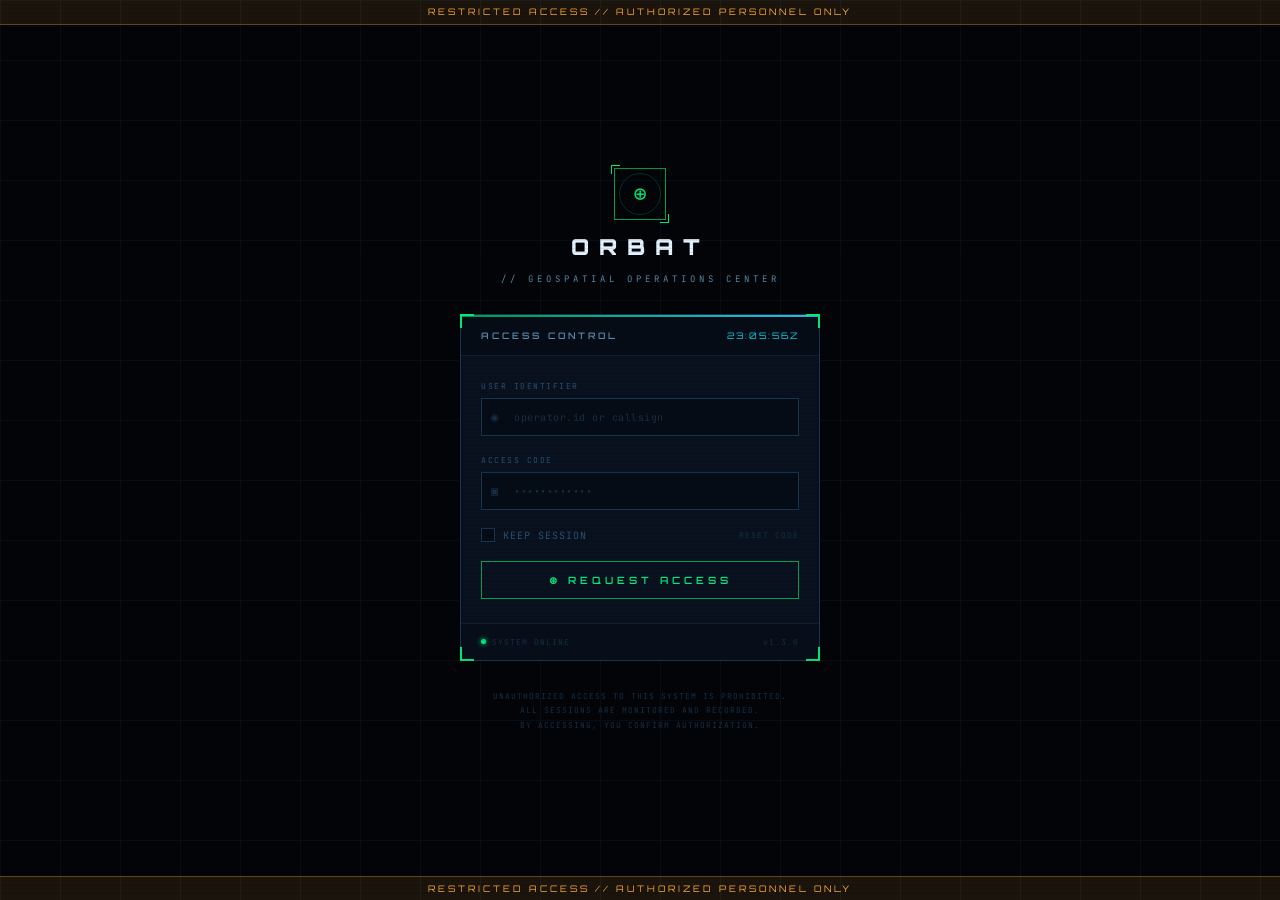
<file: frontend/login.html>
<!DOCTYPE html>
<html lang="es">
<head>
  <meta charset="UTF-8">
  <meta name="viewport" content="width=device-width, initial-scale=1.0">
  <title>ORBAT GEOSPATIAL // ACCESS CONTROL</title>
  <link rel="icon" type="image/svg+xml" href="favicon.svg">
  <link href="https://fonts.googleapis.com/css2?family=JetBrains+Mono:ital,wght@0,300;0,400;0,500;0,700;1,300&family=Orbitron:wght@400;600;900&display=swap" rel="stylesheet">
  <style>
    :root {
      --bg-void:        #020408;
      --bg-primary:     #060c16;
      --bg-panel:       #09111f;
      --bg-panel-alt:   #0c1828;
      --bg-hover:       #0f1f34;
      --border-dim:     #0d1e30;
      --border-mid:     #183550;
      --border-bright:  #1e4a70;
      --accent-green:       #00e87a;
      --accent-green-dim:   #00a050;
      --accent-green-glow:  rgba(0, 232, 122, 0.10);
      --accent-amber:       #ffaa33;
      --accent-red:         #ff3b52;
      --accent-blue:        #3cb8e8;
      --accent-cyan:        #00d4e8;
      --text-bright:    #e4f2ff;
      --text-primary:   #9abdd8;
      --text-secondary: #5a88a8;
      --text-muted:     #2a5070;
      --text-dim:       #163045;
      --font-mono:    'JetBrains Mono', 'Courier New', monospace;
      --font-display: 'Orbitron', sans-serif;
      --tr-fast: 140ms ease;
      --tr-mid:  280ms ease;
    }

    *, *::before, *::after { box-sizing: border-box; margin: 0; padding: 0; }

    html, body {
      width: 100%; height: 100%;
      background: var(--bg-void);
      color: var(--text-primary);
      font-family: var(--font-mono);
      font-size: 11px;
      line-height: 1.5;
      -webkit-font-smoothing: antialiased;
      overflow: hidden;
    }

    /* CRT scanlines */
    body::after {
      content: '';
      position: fixed; inset: 0;
      background: repeating-linear-gradient(
        0deg,
        transparent, transparent 3px,
        rgba(0, 3, 10, 0.07) 3px,
        rgba(0, 3, 10, 0.07) 4px
      );
      pointer-events: none;
      z-index: 9999;
    }

    /* Animated grid background */
    body::before {
      content: '';
      position: fixed; inset: 0;
      background-image:
        linear-gradient(var(--border-dim) 1px, transparent 1px),
        linear-gradient(90deg, var(--border-dim) 1px, transparent 1px);
      background-size: 60px 60px;
      opacity: 0.4;
      pointer-events: none;
      z-index: 0;
    }

    .login-page {
      position: relative;
      z-index: 1;
      width: 100%; height: 100%;
      display: flex;
      flex-direction: column;
      align-items: center;
      justify-content: center;
      gap: 28px;
      padding: 20px;
    }

    /* Classification banner */
    .classif-banner {
      position: fixed;
      top: 0; left: 0; right: 0;
      background: rgba(255, 170, 51, 0.10);
      border-bottom: 1px solid rgba(255, 170, 51, 0.35);
      color: var(--accent-amber);
      font-size: 9px;
      letter-spacing: 3px;
      text-transform: uppercase;
      text-align: center;
      padding: 5px;
      font-family: var(--font-display);
    }
    .classif-banner-bottom {
      top: auto;
      bottom: 0;
      border-bottom: none;
      border-top: 1px solid rgba(255, 170, 51, 0.35);
    }

    /* Logo */
    .login-logo {
      display: flex;
      flex-direction: column;
      align-items: center;
      gap: 10px;
    }

    .login-logo-mark {
      position: relative;
      width: 52px; height: 52px;
      border: 1.5px solid var(--accent-green-dim);
      display: flex; align-items: center; justify-content: center;
      color: var(--accent-green);
      font-size: 22px;
    }
    .login-logo-mark::before {
      content: '';
      position: absolute; top: -4px; left: -4px;
      width: 9px; height: 9px;
      border-top: 1.5px solid var(--accent-green);
      border-left: 1.5px solid var(--accent-green);
    }
    .login-logo-mark::after {
      content: '';
      position: absolute; bottom: -4px; right: -4px;
      width: 9px; height: 9px;
      border-bottom: 1.5px solid var(--accent-green);
      border-right: 1.5px solid var(--accent-green);
    }
    /* inner pulse ring */
    .login-logo-mark-ring {
      position: absolute;
      inset: 4px;
      border: 1px solid rgba(0, 232, 122, 0.2);
      border-radius: 50%;
      animation: ring-pulse 3s ease-in-out infinite;
    }
    @keyframes ring-pulse {
      0%, 100% { opacity: 0.2; transform: scale(1); }
      50%       { opacity: 0.7; transform: scale(1.15); }
    }

    .login-logo-title {
      font-family: var(--font-display);
      font-size: 22px;
      font-weight: 900;
      letter-spacing: 10px;
      color: var(--text-bright);
    }
    .login-logo-sub {
      font-size: 9px;
      color: var(--text-secondary);
      letter-spacing: 4px;
      text-transform: uppercase;
    }

    /* Card */
    .login-card {
      position: relative;
      width: 100%;
      max-width: 360px;
      background: var(--bg-panel);
      border: 1px solid var(--border-mid);
    }

    /* top accent bar */
    .login-card::before {
      content: '';
      position: absolute;
      top: 0; left: 0; right: 0;
      height: 2px;
      background: linear-gradient(90deg, var(--accent-green-dim), var(--accent-blue), var(--accent-green-dim));
      background-size: 200% 100%;
      animation: bar-sweep 4s linear infinite;
    }
    @keyframes bar-sweep {
      0%   { background-position: 0% 0%; }
      100% { background-position: 200% 0%; }
    }

    /* outer corner brackets */
    .login-card-corner {
      position: absolute;
      width: 14px; height: 14px;
      pointer-events: none;
    }
    .login-card-corner.tl {
      top: -1px; left: -1px;
      border-top: 2px solid var(--accent-green);
      border-left: 2px solid var(--accent-green);
    }
    .login-card-corner.tr {
      top: -1px; right: -1px;
      border-top: 2px solid var(--accent-green);
      border-right: 2px solid var(--accent-green);
    }
    .login-card-corner.bl {
      bottom: -1px; left: -1px;
      border-bottom: 2px solid var(--accent-green);
      border-left: 2px solid var(--accent-green);
    }
    .login-card-corner.br {
      bottom: -1px; right: -1px;
      border-bottom: 2px solid var(--accent-green);
      border-right: 2px solid var(--accent-green);
    }

    .login-card-hdr {
      padding: 14px 20px 12px;
      border-bottom: 1px solid var(--border-dim);
      background: rgba(0,0,0,0.30);
      display: flex;
      align-items: center;
      justify-content: space-between;
    }
    .login-card-title {
      font-family: var(--font-display);
      font-size: 9px;
      font-weight: 600;
      letter-spacing: 3px;
      color: var(--text-secondary);
      text-transform: uppercase;
    }
    .login-card-id {
      font-size: 8px;
      color: var(--text-dim);
      letter-spacing: 1px;
    }

    .login-card-body {
      padding: 24px 20px;
      display: flex;
      flex-direction: column;
      gap: 18px;
    }

    .form-group { display: flex; flex-direction: column; gap: 6px; }

    .form-lbl {
      font-size: 8px;
      color: var(--text-muted);
      text-transform: uppercase;
      letter-spacing: 1.5px;
    }

    .login-input-wrap {
      position: relative;
    }
    .login-input-prefix {
      position: absolute;
      left: 10px;
      top: 50%; transform: translateY(-50%);
      color: var(--text-dim);
      font-size: 12px;
      pointer-events: none;
      user-select: none;
    }
    .form-input {
      width: 100%;
      background: var(--bg-primary);
      border: 1px solid var(--border-mid);
      color: var(--text-bright);
      font-family: var(--font-mono);
      font-size: 12px;
      padding: 10px 12px 10px 32px;
      outline: none;
      transition: border-color var(--tr-fast), box-shadow var(--tr-fast);
      letter-spacing: 1px;
    }
    .form-input::placeholder { color: var(--text-dim); font-size: 10px; letter-spacing: 0.5px; }
    .form-input:focus {
      border-color: var(--accent-green-dim);
      box-shadow: 0 0 0 1px var(--accent-green-glow) inset;
    }

    .login-options {
      display: flex;
      align-items: center;
      justify-content: space-between;
    }
    .login-check {
      display: flex;
      align-items: center;
      gap: 8px;
      font-size: 10px;
      color: var(--text-muted);
      letter-spacing: 1px;
      cursor: pointer;
      user-select: none;
    }
    .login-check input[type="checkbox"] {
      appearance: none;
      -webkit-appearance: none;
      width: 14px; height: 14px;
      border: 1px solid var(--border-mid);
      background: var(--bg-primary);
      cursor: pointer;
      position: relative;
      flex-shrink: 0;
      transition: border-color var(--tr-fast), background var(--tr-fast);
    }
    .login-check input[type="checkbox"]:checked {
      border-color: var(--accent-green-dim);
      background: rgba(0, 232, 122, 0.10);
    }
    .login-check input[type="checkbox"]:checked::after {
      content: '✔';
      position: absolute;
      inset: 0;
      display: flex;
      align-items: center;
      justify-content: center;
      font-size: 9px;
      color: var(--accent-green);
      line-height: 14px;
      text-align: center;
    }
    .login-forgot {
      font-size: 8px;
      color: var(--text-dim);
      letter-spacing: 1px;
      text-transform: uppercase;
      cursor: pointer;
      text-decoration: none;
      transition: color var(--tr-fast);
    }
    .login-forgot:hover { color: var(--accent-blue); }

    .login-btn {
      width: 100%;
      padding: 12px;
      background: transparent;
      border: 1px solid var(--accent-green-dim);
      color: var(--accent-green);
      font-family: var(--font-display);
      font-size: 10px;
      font-weight: 600;
      letter-spacing: 4px;
      text-transform: uppercase;
      cursor: pointer;
      position: relative;
      overflow: hidden;
      transition: all var(--tr-fast);
    }
    .login-btn::before {
      content: '';
      position: absolute;
      inset: 0;
      background: var(--accent-green-glow);
      transform: scaleX(0);
      transform-origin: left;
      transition: transform var(--tr-mid);
    }
    .login-btn:hover::before { transform: scaleX(1); }
    .login-btn:hover {
      border-color: var(--accent-green);
      box-shadow: 0 0 16px rgba(0, 232, 122, 0.12);
    }
    .login-btn span { position: relative; z-index: 1; }

    .login-card-foot {
      padding: 12px 20px;
      border-top: 1px solid var(--border-dim);
      display: flex;
      align-items: center;
      justify-content: space-between;
      background: rgba(0,0,0,0.20);
    }
    .login-sys-status {
      display: flex;
      align-items: center;
      gap: 6px;
      font-size: 8px;
      color: var(--text-dim);
      letter-spacing: 1px;
    }
    .login-status-dot {
      width: 5px; height: 5px;
      border-radius: 50%;
      background: var(--accent-green);
      box-shadow: 0 0 5px var(--accent-green);
      animation: pulse-dot 2.2s infinite;
    }
    @keyframes pulse-dot {
      0%, 100% { opacity: 1; }
      50%       { opacity: 0.3; }
    }
    .login-ver {
      font-size: 8px;
      color: var(--text-dim);
      letter-spacing: 1px;
    }

    /* Error message */
    .login-error {
      font-size: 9px;
      color: var(--accent-red);
      letter-spacing: 1px;
      text-align: center;
      padding: 6px;
      border: 1px solid rgba(255, 59, 82, 0.3);
      background: rgba(255, 59, 82, 0.06);
      display: none;
    }
    .login-error.show { display: block; }

    /* Disclaimer */
    .login-disclaimer {
      font-size: 8px;
      color: var(--text-dim);
      letter-spacing: 1px;
      text-align: center;
      max-width: 360px;
      line-height: 1.8;
      text-transform: uppercase;
    }

    /* Active clock */
    .login-clock {
      font-family: var(--font-display);
      font-size: 9px;
      color: var(--accent-cyan);
      letter-spacing: 2px;
    }

    @media (max-width: 480px) {
      .login-logo-title { font-size: 16px; letter-spacing: 6px; }
      .classif-banner { display: none; }
    }
  </style>
</head>
<body>

  <div class="classif-banner">RESTRICTED ACCESS // AUTHORIZED PERSONNEL ONLY</div>
  <div class="classif-banner classif-banner-bottom">RESTRICTED ACCESS // AUTHORIZED PERSONNEL ONLY</div>

  <div class="login-page">

    <div class="login-logo">
      <div class="login-logo-mark">
        <div class="login-logo-mark-ring"></div>
        ⊕
      </div>
      <div class="login-logo-title">ORBAT</div>
      <div class="login-logo-sub">// Geospatial Operations Center</div>
    </div>

    <div class="login-card">
      <div class="login-card-corner tl"></div>
      <div class="login-card-corner tr"></div>
      <div class="login-card-corner bl"></div>
      <div class="login-card-corner br"></div>

      <div class="login-card-hdr">
        <span class="login-card-title">Access Control</span>
        <span class="login-clock" id="login-clock">00:00:00Z</span>
      </div>

      <form class="login-card-body" id="login-form" autocomplete="off" novalidate>
        <div id="login-error" class="login-error">INVALID CREDENTIALS — ACCESS DENIED</div>

        <div class="form-group">
          <label class="form-lbl" for="login-user">User Identifier</label>
          <div class="login-input-wrap">
            <span class="login-input-prefix">◉</span>
            <input
              class="form-input"
              id="login-user"
              type="text"
              placeholder="operator.id or callsign"
              autocomplete="off"
              spellcheck="false"
              required
            >
          </div>
        </div>

        <div class="form-group">
          <label class="form-lbl" for="login-pass">Access Code</label>
          <div class="login-input-wrap">
            <span class="login-input-prefix">▣</span>
            <input
              class="form-input"
              id="login-pass"
              type="password"
              placeholder="••••••••••••"
              autocomplete="current-password"
              required
            >
          </div>
        </div>

        <div class="login-options">
          <label class="login-check">
            <input type="checkbox" id="login-remember">
            KEEP SESSION
          </label>
          <a class="login-forgot" href="#">RESET CODE</a>
        </div>

        <button class="login-btn" type="submit">
          <span>⊛ REQUEST ACCESS</span>
        </button>
      </form>

      <div class="login-card-foot">
        <div class="login-sys-status">
          <div class="login-status-dot"></div>
          SYSTEM ONLINE
        </div>
        <div class="login-ver">v1.3.0</div>
      </div>
    </div>

    <div class="login-disclaimer">
      Unauthorized access to this system is prohibited.<br>
      All sessions are monitored and recorded.<br>
      By accessing, you confirm authorization.
    </div>

  </div>

  <script>
    // Clock
    function updateClock() {
      const t = new Date().toISOString().substring(11, 19) + 'Z';
      document.getElementById('login-clock').textContent = t;
    }
    updateClock();
    setInterval(updateClock, 1000);

    // Login form
    document.getElementById('login-form').addEventListener('submit', function (e) {
      e.preventDefault();
      const user = document.getElementById('login-user').value.trim();
      const pass = document.getElementById('login-pass').value;
      const error = document.getElementById('login-error');

      if (!user || !pass) {
        error.classList.add('show');
        return;
      }

      // Demo: accept any non-empty credentials
      error.classList.remove('show');
      const btn = this.querySelector('.login-btn span');
      btn.textContent = '↺ AUTHENTICATING...';

      setTimeout(() => {
        window.location.href = 'index.html';
      }, 800);
    });
  </script>
</body>
</html>
</file>
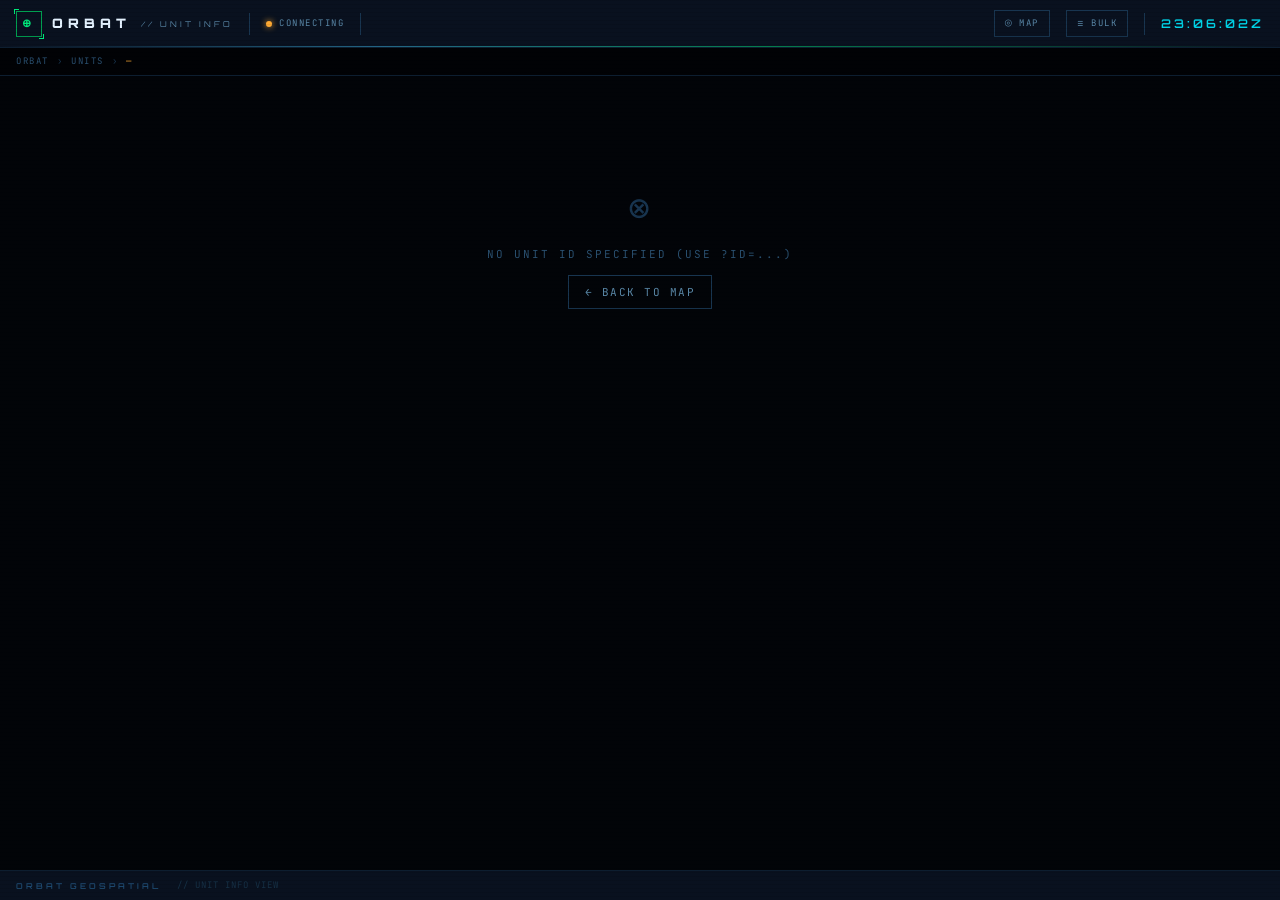
<file: frontend/orbat_unit_info.html>
<!DOCTYPE html>
<html lang="es">
<head>
  <meta charset="UTF-8">
  <meta name="viewport" content="width=device-width, initial-scale=1.0">
  <title>ORBAT // UNIT INFO</title>
  <link rel="icon" type="image/svg+xml" href="favicon.svg">
  <link href="https://fonts.googleapis.com/css2?family=JetBrains+Mono:ital,wght@0,300;0,400;0,500;0,700;1,300&family=Orbitron:wght@400;600;900&display=swap" rel="stylesheet">
  <style>
    :root {
      --bg-void:            #020408;
      --bg-primary:         #060c16;
      --bg-panel:           #09111f;
      --bg-panel-alt:       #0c1828;
      --bg-hover:           #0f1f34;
      --border-dim:         #0d1e30;
      --border-mid:         #183550;
      --border-bright:      #1e4a70;
      --accent-green:       #00e87a;
      --accent-green-dim:   #00a050;
      --accent-green-glow:  rgba(0, 232, 122, 0.10);
      --accent-amber:       #ffaa33;
      --accent-red:         #ff3b52;
      --accent-blue:        #3cb8e8;
      --accent-cyan:        #00d4e8;
      --accent-violet:      #8866ff;
      --text-bright:        #e4f2ff;
      --text-primary:       #9abdd8;
      --text-secondary:     #5a88a8;
      --text-muted:         #2a5070;
      --text-dim:           #163045;
      --font-mono:    'JetBrains Mono', 'Courier New', monospace;
      --font-display: 'Orbitron', sans-serif;
      --tr-fast: 140ms ease;
      --tr-mid:  280ms ease;
    }

    *, *::before, *::after { box-sizing: border-box; margin: 0; padding: 0; }

    html, body {
      width: 100%; min-height: 100%;
      background: var(--bg-void);
      color: var(--text-primary);
      font-family: var(--font-mono);
      font-size: 13px;
      line-height: 1.5;
      -webkit-font-smoothing: antialiased;
    }

    body::after {
      content: '';
      position: fixed; inset: 0;
      background: repeating-linear-gradient(
        0deg, transparent, transparent 3px,
        rgba(0, 3, 10, 0.07) 3px, rgba(0, 3, 10, 0.07) 4px
      );
      pointer-events: none;
      z-index: 9999;
    }

    /* ── Header ── */
    #header {
      display: flex; align-items: center;
      padding: 0 16px; gap: 16px; height: 48px;
      background: var(--bg-panel);
      border-bottom: 1px solid var(--border-dim);
      position: sticky; top: 0; z-index: 100;
      overflow: hidden;
    }
    #header::after {
      content: '';
      position: absolute; bottom: 0; left: 0; right: 0; height: 1px;
      background: linear-gradient(90deg, transparent 0%, var(--accent-blue) 30%, var(--accent-green) 60%, transparent 100%);
      opacity: 0.5;
    }
    .logo {
      display: flex; align-items: center; gap: 10px;
      font-family: var(--font-display);
      font-size: 13px; font-weight: 900; letter-spacing: 5px;
      color: var(--text-bright); text-transform: uppercase; flex-shrink: 0;
    }
    .logo-mark {
      position: relative; width: 26px; height: 26px;
      border: 1.5px solid var(--accent-green-dim);
      display: flex; align-items: center; justify-content: center;
      color: var(--accent-green); font-size: 11px;
    }
    .logo-mark::before {
      content: ''; position: absolute; top: -3px; left: -3px;
      width: 5px; height: 5px;
      border-top: 1.5px solid var(--accent-green);
      border-left: 1.5px solid var(--accent-green);
    }
    .logo-mark::after {
      content: ''; position: absolute; bottom: -3px; right: -3px;
      width: 5px; height: 5px;
      border-bottom: 1.5px solid var(--accent-green);
      border-right: 1.5px solid var(--accent-green);
    }
    .logo-sub { font-size: 8px; font-weight: 400; color: var(--text-secondary); letter-spacing: 3px; }
    .h-sep { width: 1px; height: 22px; background: var(--border-mid); flex-shrink: 0; }
    .h-spacer { flex: 1; }
    .h-pill {
      display: flex; align-items: center; gap: 7px;
      font-size: 9px; color: var(--text-secondary);
      letter-spacing: 1.5px; text-transform: uppercase; flex-shrink: 0;
    }
    .status-dot {
      width: 6px; height: 6px; border-radius: 50%;
      background: var(--accent-amber);
      box-shadow: 0 0 6px var(--accent-amber); flex-shrink: 0;
    }
    .status-dot.online { background: var(--accent-green); box-shadow: 0 0 6px var(--accent-green); animation: pulse-dot 2.2s infinite; }
    @keyframes pulse-dot {
      0%, 100% { opacity: 1; } 50% { opacity: 0.4; }
    }
    .h-nav-btn {
      display: flex; align-items: center; gap: 6px;
      padding: 4px 10px;
      background: transparent; border: 1px solid var(--border-mid);
      color: var(--text-secondary);
      font-family: var(--font-mono); font-size: 9px; letter-spacing: 1.5px; text-transform: uppercase;
      text-decoration: none; cursor: pointer; transition: all var(--tr-fast); flex-shrink: 0;
    }
    .h-nav-btn:hover { border-color: var(--border-bright); color: var(--text-primary); background: var(--bg-hover); }
    .h-nav-icon { font-size: 11px; }
    .h-time { font-family: var(--font-display); font-size: 12px; font-weight: 600; letter-spacing: 3px; color: var(--accent-cyan); }

    /* ── Breadcrumb ── */
    #breadcrumb {
      display: flex; align-items: center; gap: 8px;
      padding: 0 16px; height: 28px;
      background: rgba(0,0,0,0.40);
      border-bottom: 1px solid var(--border-dim);
      font-size: 9px; color: var(--text-muted); letter-spacing: 1.5px; text-transform: uppercase;
    }
    .bc-sep { color: var(--border-mid); }
    .bc-current { color: var(--accent-amber); }
    .bc-unit-id { color: var(--accent-cyan); }

    /* ── Page content ── */
    #page-content {
      max-width: 1100px;
      margin: 0 auto;
      padding: 24px 20px 48px;
      display: flex; flex-direction: column; gap: 20px;
    }

    /* ── Loading / error states ── */
    #page-state {
      display: flex; flex-direction: column; align-items: center; justify-content: center;
      padding: 80px 20px; gap: 12px;
      color: var(--text-muted); font-size: 11px; letter-spacing: 2px; text-transform: uppercase;
    }
    .state-icon { font-size: 36px; color: var(--border-mid); }

    /* ── Section label ── */
    .section-label {
      font-family: var(--font-display);
      font-size: 9px; font-weight: 600; letter-spacing: 3px;
      color: var(--text-muted); text-transform: uppercase;
      padding-bottom: 8px;
      border-bottom: 1px solid var(--border-dim);
      margin-bottom: 12px;
    }

    /* ── Cards ── */
    .card {
      background: var(--bg-panel);
      border: 1px solid var(--border-dim);
      padding: 16px;
    }
    .card-hdr {
      font-family: var(--font-display);
      font-size: 9px; font-weight: 600; letter-spacing: 2.5px;
      color: var(--text-secondary); text-transform: uppercase;
      margin-bottom: 12px; padding-bottom: 8px;
      border-bottom: 1px solid var(--border-dim);
    }

    /* ── Main unit card ── */
    .unit-hero {
      background: var(--bg-panel);
      border: 1px solid var(--border-dim);
      padding: 20px;
      position: relative;
      overflow: hidden;
    }
    .unit-hero::before {
      content: '';
      position: absolute; top: 0; left: 0; right: 0; height: 2px;
      background: linear-gradient(90deg, transparent, var(--accent-green-dim), transparent);
    }
    .unit-hero-top {
      display: flex; align-items: flex-start; gap: 20px; flex-wrap: wrap;
    }
    .unit-echelon-badge {
      width: 60px; height: 60px;
      border: 1.5px solid var(--border-bright);
      display: flex; flex-direction: column; align-items: center; justify-content: center;
      gap: 2px; flex-shrink: 0;
      background: rgba(0,0,0,0.5);
    }
    .unit-echelon-icon { font-size: 24px; color: var(--accent-green); }
    .unit-echelon-txt { font-size: 7px; letter-spacing: 1.5px; color: var(--text-muted); text-transform: uppercase; }

    .unit-hero-info { flex: 1; min-width: 200px; }
    .unit-hero-name {
      font-family: var(--font-display);
      font-size: 20px; font-weight: 900; letter-spacing: 3px;
      color: var(--text-bright); text-transform: uppercase; line-height: 1.2;
    }
    .unit-hero-id {
      font-size: 11px; color: var(--accent-cyan); letter-spacing: 2px;
      margin-top: 4px;
    }
    .unit-hero-meta {
      display: flex; flex-wrap: wrap; gap: 8px; margin-top: 12px;
    }
    .meta-chip {
      display: flex; gap: 5px; align-items: center;
      padding: 3px 8px;
      border: 1px solid var(--border-mid);
      font-size: 9px; letter-spacing: 1px; text-transform: uppercase;
    }
    .meta-chip-lbl { color: var(--text-dim); }
    .meta-chip-val { color: var(--text-secondary); }
    .meta-chip-val.fresh  { color: var(--accent-green); }
    .meta-chip-val.stale  { color: var(--accent-amber); }
    .meta-chip-val.lost   { color: var(--accent-red); }
    .meta-chip-val.active { color: var(--accent-green); }

    /* ── Info grid ── */
    .info-grid {
      display: grid;
      grid-template-columns: repeat(auto-fill, minmax(200px, 1fr));
      gap: 1px;
      background: var(--border-dim);
      border: 1px solid var(--border-dim);
    }
    .info-cell {
      background: var(--bg-panel);
      padding: 10px 14px;
    }
    .info-lbl {
      font-size: 8px; letter-spacing: 1.5px; text-transform: uppercase;
      color: var(--text-dim); margin-bottom: 3px;
    }
    .info-val {
      font-size: 12px; color: var(--text-primary);
      word-break: break-all;
    }
    .info-val.hi { color: var(--accent-cyan); }
    .info-val.em { color: var(--text-bright); }

    /* ── Hierarchy chain ── */
    .chain {
      display: flex; align-items: center; gap: 0; flex-wrap: wrap;
    }
    .chain-node {
      display: flex; align-items: center; gap: 8px;
      padding: 8px 14px;
      background: var(--bg-panel);
      border: 1px solid var(--border-dim);
      cursor: pointer;
      transition: all var(--tr-fast);
      text-decoration: none;
    }
    .chain-node:hover { border-color: var(--border-bright); background: var(--bg-hover); }
    .chain-node.current {
      border-color: var(--accent-green-dim);
      background: rgba(0, 232, 122, 0.04);
    }
    .chain-node-icon { font-size: 14px; color: var(--text-muted); }
    .chain-node-info { display: flex; flex-direction: column; }
    .chain-node-name { font-size: 10px; color: var(--text-primary); letter-spacing: 0.5px; }
    .chain-node-id { font-size: 8px; color: var(--text-muted); letter-spacing: 1px; }
    .chain-arrow {
      padding: 0 6px;
      color: var(--border-bright);
      font-size: 12px;
    }

    /* ── Children grid ── */
    .children-grid {
      display: grid;
      grid-template-columns: repeat(auto-fill, minmax(240px, 1fr));
      gap: 8px;
    }
    .child-card {
      display: flex; align-items: center; gap: 12px;
      padding: 12px 14px;
      background: var(--bg-panel);
      border: 1px solid var(--border-dim);
      cursor: pointer; text-decoration: none;
      transition: all var(--tr-fast);
    }
    .child-card:hover { border-color: var(--border-bright); background: var(--bg-hover); }
    .child-icon { font-size: 20px; color: var(--text-muted); flex-shrink: 0; }
    .child-info { flex: 1; min-width: 0; }
    .child-name { font-size: 11px; color: var(--text-bright); white-space: nowrap; overflow: hidden; text-overflow: ellipsis; }
    .child-meta { font-size: 9px; color: var(--text-muted); letter-spacing: 1px; margin-top: 2px; }
    .child-arrow { font-size: 10px; color: var(--text-dim); flex-shrink: 0; }

    /* ── No children placeholder ── */
    .no-children {
      padding: 20px;
      text-align: center;
      color: var(--text-dim);
      font-size: 9px; letter-spacing: 2px; text-transform: uppercase;
      border: 1px dashed var(--border-dim);
    }

    /* ── Actions ── */
    .action-row {
      display: flex; gap: 10px; flex-wrap: wrap;
    }
    .btn {
      display: inline-flex; align-items: center; gap: 5px;
      padding: 8px 16px;
      background: transparent; border: 1px solid var(--border-mid);
      color: var(--text-secondary);
      font-family: var(--font-mono); font-size: 11px; letter-spacing: 1.5px; text-transform: uppercase;
      cursor: pointer; text-decoration: none; transition: all var(--tr-fast);
    }
    .btn:hover { border-color: var(--border-bright); color: var(--text-primary); background: var(--bg-hover); }
    .btn-green { border-color: var(--accent-green-dim); color: var(--accent-green); }
    .btn-green:hover { background: var(--accent-green-glow); border-color: var(--accent-green); }

    /* ── Footer ── */
    #footer {
      display: flex; align-items: center;
      padding: 0 16px; gap: 16px; height: 30px;
      background: var(--bg-panel);
      border-top: 1px solid var(--border-dim);
      font-size: 9px; letter-spacing: 1px; color: var(--text-dim);
      position: fixed; bottom: 0; left: 0; right: 0;
    }
    .footer-brand {
      font-family: var(--font-display); font-size: 8px; font-weight: 600;
      letter-spacing: 3px; color: var(--border-bright); text-transform: uppercase;
    }
  </style>
</head>
<body>

<header id="header">
  <div class="logo">
    <div class="logo-mark">⊕</div>
    ORBAT
    <span class="logo-sub">// UNIT INFO</span>
  </div>
  <div class="h-sep"></div>
  <div class="h-pill">
    <div class="status-dot" id="api-dot"></div>
    <span id="api-txt">CONNECTING</span>
  </div>
  <div class="h-sep"></div>
  <div class="h-spacer"></div>
  <a class="h-nav-btn" href="index.html" title="Map">
    <span class="h-nav-icon">◎</span> MAP
  </a>
  <a class="h-nav-btn" href="orbat_bulk.html" title="Bulk Create">
    <span class="h-nav-icon">≡</span> BULK
  </a>
  <div class="h-sep"></div>
  <div class="h-time" id="h-time">00:00:00Z</div>
</header>

<div id="breadcrumb">
  <span>ORBAT</span>
  <span class="bc-sep">›</span>
  <span>Units</span>
  <span class="bc-sep">›</span>
  <span class="bc-current" id="bc-unit-id">—</span>
</div>

<div id="page-content">
  <div id="page-state">
    <div class="state-icon">◎</div>
    <div>Loading unit data…</div>
  </div>
</div>

<footer id="footer">
  <span class="footer-brand">ORBAT GEOSPATIAL</span>
  <span>// UNIT INFO VIEW</span>
</footer>

<script>
'use strict';

const BASE = '';

// ── Clock ──────────────────────────────────────────────────────────────────
function isoClock() {
  const d = new Date();
  return d.toISOString().substring(11, 19) + 'Z';
}
setInterval(() => { document.getElementById('h-time').textContent = isoClock(); }, 1000);
document.getElementById('h-time').textContent = isoClock();

// ── Echelon icons ──────────────────────────────────────────────────────────
const ECHELON_ICONS = { company: '▣', platoon: '▤', squad: '▥', operator: '◌', team: '▦' };
function echelonIcon(e) { return ECHELON_ICONS[e] || '◇'; }

// ── Params ─────────────────────────────────────────────────────────────────
const params = new URLSearchParams(location.search);
const targetId = params.get('id') || '';

// ── API ────────────────────────────────────────────────────────────────────
async function fetchUnits() {
  const r = await fetch(BASE + '/units');
  if (!r.ok) throw new Error(`HTTP ${r.status}`);
  return r.json();  // returns array or object
}

// ── Render ─────────────────────────────────────────────────────────────────
function setApiStatus(online) {
  const dot = document.getElementById('api-dot');
  const txt = document.getElementById('api-txt');
  if (online) {
    dot.className = 'status-dot online';
    txt.textContent = 'API ONLINE';
  } else {
    dot.className = 'status-dot';
    txt.textContent = 'API OFFLINE';
  }
}

function renderError(msg) {
  document.getElementById('page-content').innerHTML = `
    <div id="page-state">
      <div class="state-icon">⊗</div>
      <div>${msg}</div>
      <a class="btn" href="index.html">← BACK TO MAP</a>
    </div>`;
}

function unitUrl(id) {
  return `orbat_unit_info.html?id=${encodeURIComponent(id)}`;
}

function renderPage(unitsArr, unit) {
  // Build lookup
  const byId = {};
  unitsArr.forEach(u => { byId[u.id] = u; });

  // Update breadcrumb
  document.getElementById('bc-unit-id').textContent = unit.id;
  document.title = `ORBAT // ${unit.name || unit.id}`;

  // Build ancestor chain
  const ancestors = [];
  let pid = unit.parent_id;
  while (pid && byId[pid]) {
    ancestors.unshift(byId[pid]);
    pid = byId[pid].parent_id;
  }

  // Find direct children
  const children = unitsArr.filter(u => u.parent_id === unit.id);

  // Freshness class helper
  function freshnessClass(f) {
    return f === 'fresh' ? 'fresh' : f === 'stale' ? 'stale' : f === 'lost' ? 'lost' : '';
  }

  // ── Hierarchy chain HTML ──
  const chainNodes = [...ancestors, unit];
  const chainHtml = chainNodes.map((n, i) => `
    ${i > 0 ? '<span class="chain-arrow">›</span>' : ''}
    <a class="chain-node ${n.id === unit.id ? 'current' : ''}" href="${unitUrl(n.id)}">
      <span class="chain-node-icon">${echelonIcon(n.echelon)}</span>
      <div class="chain-node-info">
        <div class="chain-node-name">${n.name || n.id}</div>
        <div class="chain-node-id">${n.id}</div>
      </div>
    </a>`).join('');

  // ── Children HTML ──
  const childrenHtml = children.length
    ? `<div class="children-grid">${children.map(c => `
        <a class="child-card" href="${unitUrl(c.id)}">
          <span class="child-icon">${echelonIcon(c.echelon)}</span>
          <div class="child-info">
            <div class="child-name">${c.name || c.id}</div>
            <div class="child-meta">${(c.echelon || 'unit').toUpperCase()} · ${c.id}${c.type ? ' · ' + c.type.toUpperCase() : ''}</div>
          </div>
          <span class="child-arrow">›</span>
        </a>`).join('')}
      </div>`
    : '<div class="no-children">No subordinate units</div>';

  // ── Position info ──
  const hasPosLatLon = unit.lat != null && unit.lon != null;
  const posHtml = hasPosLatLon
    ? `<div class="info-cell"><div class="info-lbl">Latitude</div><div class="info-val">${(+unit.lat).toFixed(5)}</div></div>
       <div class="info-cell"><div class="info-lbl">Longitude</div><div class="info-val">${(+unit.lon).toFixed(5)}</div></div>`
    : `<div class="info-cell"><div class="info-lbl">Position</div><div class="info-val" style="color:var(--text-dim)">No position data</div></div>`;

  document.getElementById('page-content').innerHTML = `

    <!-- Hero card -->
    <div class="unit-hero">
      <div class="unit-hero-top">
        <div class="unit-echelon-badge">
          <div class="unit-echelon-icon">${echelonIcon(unit.echelon)}</div>
          <div class="unit-echelon-txt">${unit.echelon || 'unit'}</div>
        </div>
        <div class="unit-hero-info">
          <div class="unit-hero-name">${unit.name || unit.id}</div>
          <div class="unit-hero-id">${unit.id}</div>
          <div class="unit-hero-meta">
            ${unit.type        ? `<div class="meta-chip"><span class="meta-chip-lbl">TYPE</span><span class="meta-chip-val">${unit.type}</span></div>` : ''}
            ${unit.status      ? `<div class="meta-chip"><span class="meta-chip-lbl">STATUS</span><span class="meta-chip-val ${unit.status}">${unit.status}</span></div>` : ''}
            ${unit.callsign    ? `<div class="meta-chip"><span class="meta-chip-lbl">CALLSIGN</span><span class="meta-chip-val">${unit.callsign}</span></div>` : ''}
            <div class="meta-chip"><span class="meta-chip-lbl">SUBORDINATES</span><span class="meta-chip-val">${children.length}</span></div>
          </div>
        </div>
      </div>
    </div>

    <!-- Hierarchy chain -->
    <div>
      <div class="section-label">Chain of Command</div>
      <div class="chain">${chainHtml}</div>
    </div>

    <!-- Detail fields -->
    <div>
      <div class="section-label">Unit Data</div>
      <div class="info-grid">
        <div class="info-cell"><div class="info-lbl">Unit ID</div><div class="info-val hi">${unit.id}</div></div>
        <div class="info-cell"><div class="info-lbl">Name</div><div class="info-val em">${unit.name || '—'}</div></div>
        <div class="info-cell"><div class="info-lbl">Echelon</div><div class="info-val">${unit.echelon || '—'}</div></div>
        <div class="info-cell"><div class="info-lbl">Type</div><div class="info-val">${unit.type || '—'}</div></div>
        <div class="info-cell"><div class="info-lbl">Status</div><div class="info-val">${unit.status || '—'}</div></div>
        <div class="info-cell"><div class="info-lbl">Callsign</div><div class="info-val">${unit.callsign || '—'}</div></div>
        <div class="info-cell"><div class="info-lbl">Parent Unit</div><div class="info-val">${unit.parent_id
          ? `<a href="${unitUrl(unit.parent_id)}" style="color:var(--accent-cyan);text-decoration:none">${byId[unit.parent_id]?.name || unit.parent_id}</a>`
          : '<span style="color:var(--text-dim)">Root unit</span>'}</div></div>
        <div class="info-cell"><div class="info-lbl">Order</div><div class="info-val">${unit.order ?? '—'}</div></div>
        ${posHtml}
      </div>
    </div>

    <!-- Subordinate units -->
    <div>
      <div class="section-label">Subordinate Units (${children.length})</div>
      ${childrenHtml}
    </div>

    <!-- Actions -->
    <div>
      <div class="section-label">Actions</div>
      <div class="action-row">
        <a class="btn btn-green" href="index.html#unit=${encodeURIComponent(unit.id)}">◎ VIEW ON MAP</a>
        <a class="btn" href="index.html">← BACK TO MAP</a>
        ${unit.parent_id ? `<a class="btn" href="${unitUrl(unit.parent_id)}">↑ PARENT UNIT</a>` : ''}
      </div>
    </div>
  `;
}

// ── Main ───────────────────────────────────────────────────────────────────
(async () => {
  if (!targetId) { renderError('No unit ID specified (use ?id=...)'); return; }

  try {
    const data = await fetchUnits();
    setApiStatus(true);

    // API may return array or {units:[...]} wrapper
    const unitsArr = Array.isArray(data) ? data : (data.units || Object.values(data));
    const unit = unitsArr.find(u => u.id === targetId);

    if (!unit) {
      renderError(`Unit "${targetId}" not found.`);
      return;
    }

    renderPage(unitsArr, unit);
  } catch (err) {
    setApiStatus(false);
    renderError(`Failed to load unit data: ${err.message}`);
  }
})();
</script>
</body>
</html>
</file>
